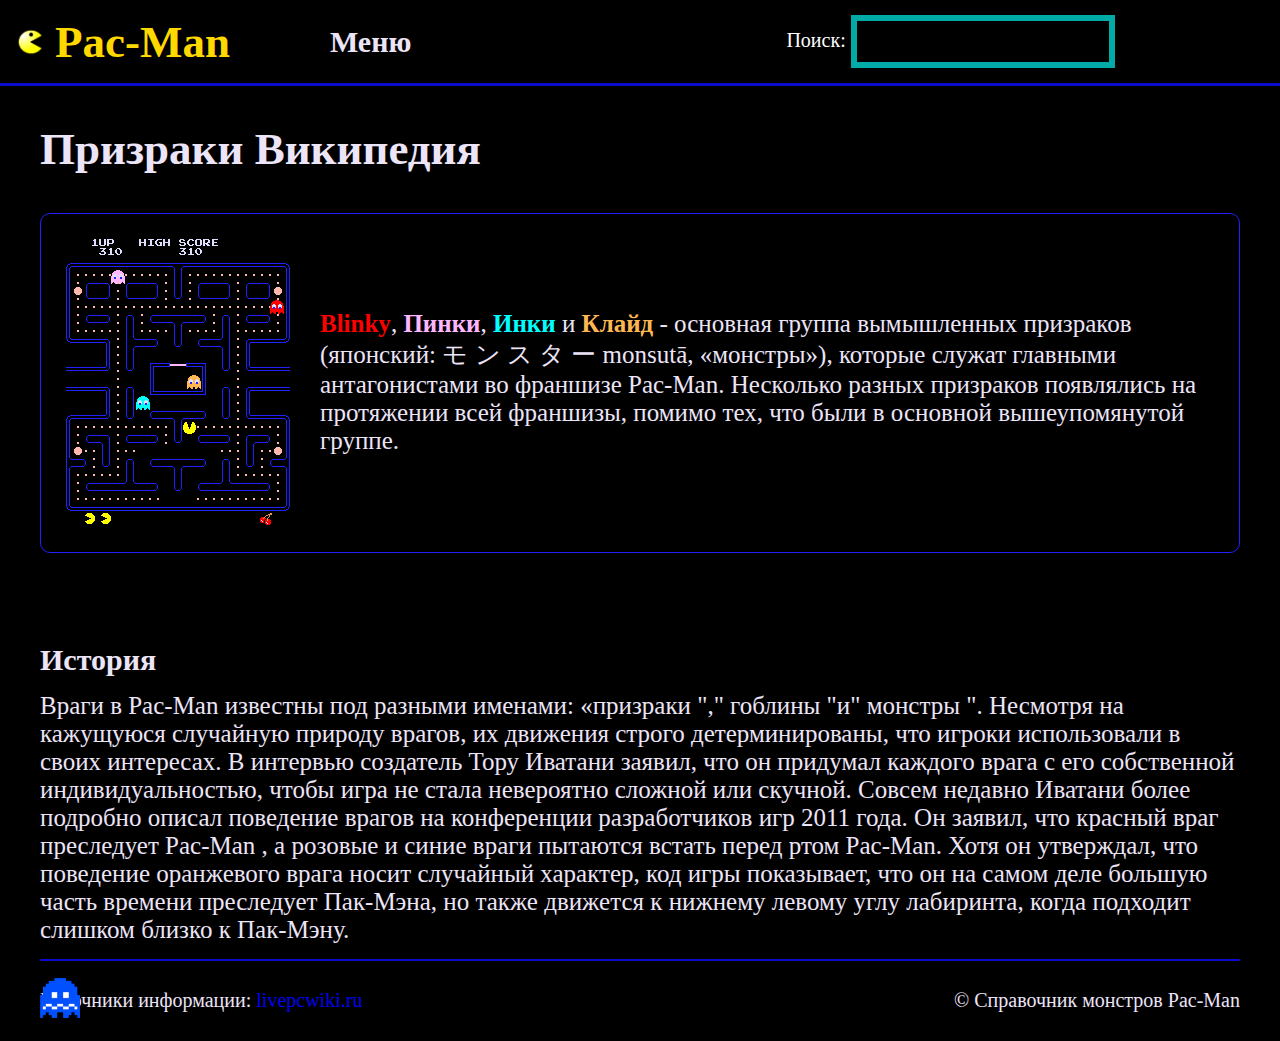
<file: index.html>
<!DOCTYPE html>
<html lang="ru">
<head>
    <meta charset="UTF-8">
    <link rel="stylesheet" href="assets/style.css">
    <title>Pac-Man Wiki</title>
    <meta name="viewport" content="width=device-width">
</head>
<body>

<header class="header">
    <div class="header__inner">

        <div class="logo">
            <img src="assets/img/pacman_logo1.png" alt="Логотип Pac-Man" class="logo__img">
            <h1 class="heading">
                Pac-Man
            </h1>
        </div>

        <div class="menu">
            <h4 class="menu__title">
                Меню
            </h4>
            <nav class="nav">
                <a href="index.html" class="nav__link">Главная</a>
                <a href="monsters.html" class="nav__link">Монстры</a>
            </nav>
        </div>

        <div class="search">
            <label>
                Поиск:
                <input type="text" class="search__input">
            </label>
        </div>

    </div>
</header>

<div class="container">

    <main class="main">
        <div class="main-container">
            <h2 class="main__heading">
                Призраки Википедия
            </h2>

            <article class="info">

                <h5 class="info__title">
                    Призраки
                </h5>

                <img src="assets/img/main_img.png" alt="Игра Pac-Man" class="info__img">

                <div class="info__text">
                    <span class="red">Blinky</span>, <span class="pink">Пинки</span>, <span class="inky">Инки</span> и <span class="clayd">Клайд</span> - основная группа вымышленных призраков (японский: モ ン ス タ ー monsutā, «монстры»), которые служат главными антагонистами во франшизе Pac-Man. Несколько разных призраков появлялись на протяжении всей франшизы, помимо тех, что были в основной вышеупомянутой группе.
                </div>
            </article>

            <article class="history">

                <h5 class="history__title">
                    История
                </h5>

                <div class="history__content">
                    Враги в Pac-Man известны под разными именами: «призраки "," гоблины "и" монстры ". Несмотря на кажущуюся случайную природу врагов, их движения строго детерминированы, что игроки использовали в своих интересах. В интервью создатель Тору Иватани заявил, что он придумал каждого врага с его собственной индивидуальностью, чтобы игра не стала невероятно сложной или скучной. Совсем недавно Иватани более подробно описал поведение врагов на конференции разработчиков игр 2011 года. Он заявил, что красный враг преследует Pac-Man , а розовые и синие враги пытаются встать перед ртом Pac-Man. Хотя он утверждал, что поведение оранжевого врага носит случайный характер, код игры показывает, что он на самом деле большую часть времени преследует Пак-Мэна, но также движется к нижнему левому углу лабиринта, когда подходит слишком близко к Пак-Мэну.
                </div>

            </article>
        </div>
    </main>

    <footer class="footer">
        <div class="footer__inner">
            <div class="source-info">
                Источники информации: <a class="source-info__link" href="https://livepcwiki.ru/">livepcwiki.ru</a>
            </div>

            <div class="company">&copy; Справочник монстров Pac-Man</div>
            <div class="footer__wrapper-img">
                <img src="assets/img/ghost_blue.png" alt="Синий призрак" class="footer__img">
            </div>
        </div>
    </footer>
</div>


</body>
</html>
</file>
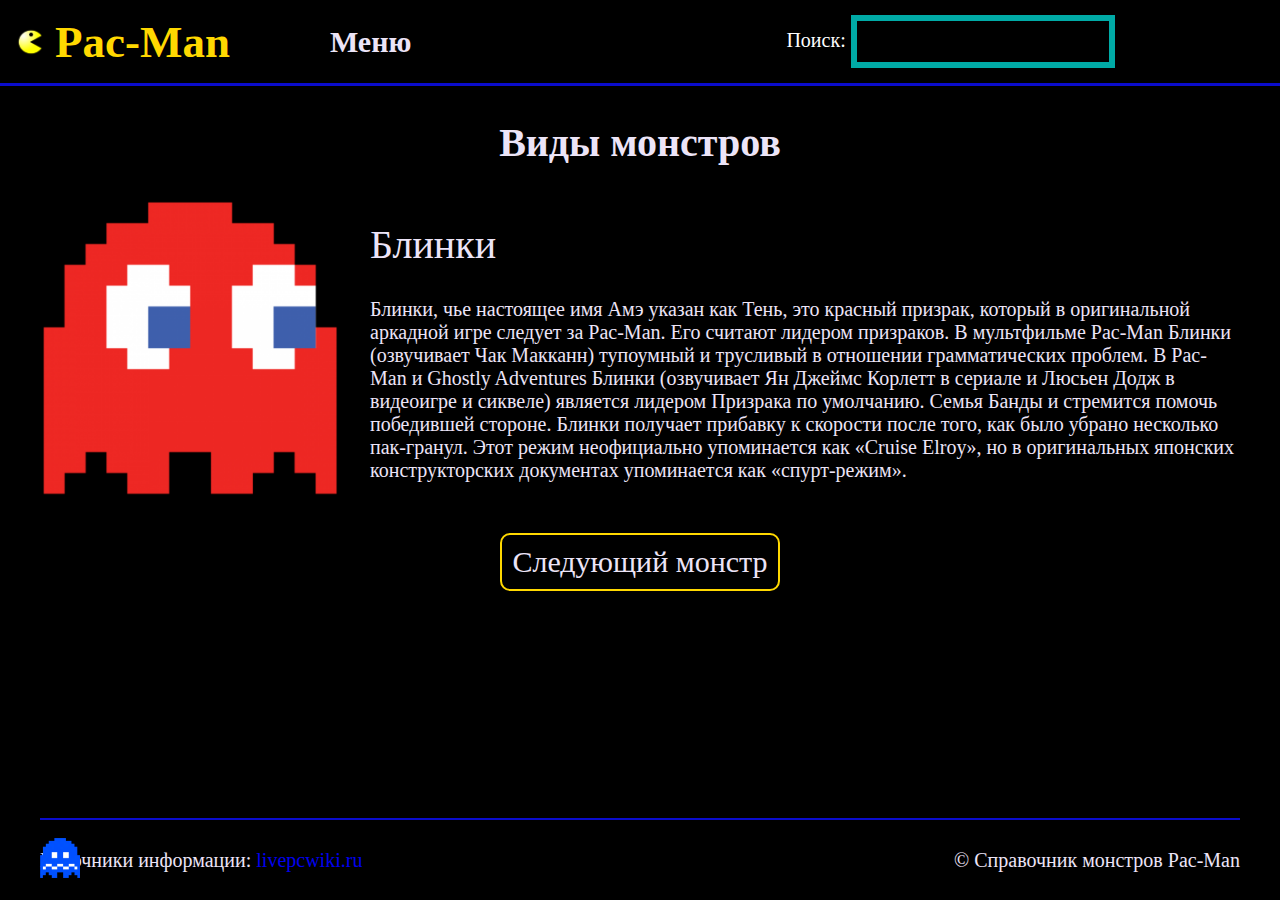
<file: monsters.html>
<!DOCTYPE html>
<html lang="ru">
<head>
    <meta charset="UTF-8">
    <link rel="stylesheet" href="assets/style.css">
    <link rel="stylesheet" href="assets/monsters.css">
    <title>Справочник монстров Pac-Man</title>
    <meta name="viewport" content="width=device-width">
</head>
<body>

<header class="header">
    <div class="header__inner">

        <div class="logo">
            <img src="assets/img/pacman_logo1.png" alt="Логотип Pac-Man" class="logo__img">
            <h1 class="heading">
                Pac-Man
            </h1>
        </div>

        <div class="menu">
            <h4 class="menu__title">
                Меню
            </h4>
            <nav class="nav">
                <a href="index.html" class="nav__link">Главная</a>
                <a href="monsters.html" class="nav__link">Монстры</a>
            </nav>
        </div>

        <div class="search">
            <label>
                Поиск:
                <input type="text" class="search__input">
            </label>
        </div>

    </div>
</header>


<article class="slider">
    <div class="container">
        <div class="slider__inner">
            <h2 class="slider__title">
                Виды монстров
            </h2>

            <input id="slide1" name="controller" type="radio" class="input-controller" checked>
            <input id="slide2" name="controller" type="radio" class="input-controller">
            <input id="slide3" name="controller" type="radio" class="input-controller">
            <input id="slide4" name="controller" type="radio" class="input-controller">



            <div class="slide slide1 ">
                <div class="slider__wrapper-img">
                    <img class="slider__img" src="assets/img/blinky.png" alt="Блинки">
                </div>
                <div class="slide__text">
                    <div class="slide__title">
                        Блинки
                    </div>
                    <div class="slide__description">
                        Блинки, чье настоящее имя Амэ указан как Тень, это красный призрак, который в оригинальной
                        аркадной игре следует за Pac-Man. Его считают лидером призраков. В мультфильме Pac-Man Блинки (озвучивает Чак Макканн) тупоумный и трусливый в отношении грамматических проблем. В Pac-Man и Ghostly Adventures Блинки (озвучивает Ян Джеймс Корлетт в сериале и Люсьен Додж в видеоигре и сиквеле) является лидером Призрака по умолчанию. Семья Банды и стремится помочь победившей стороне. Блинки получает прибавку к скорости после того, как было убрано несколько пак-гранул. Этот режим неофициально упоминается как «Cruise Elroy», но в оригинальных японских конструкторских документах упоминается как «спурт-режим».
                    </div>
                </div>
            </div>

            <div class="slide slide2">
                <div class="slider__wrapper-img">
                    <img class="slider__img" src="assets/img/pinky.png" alt="Блинки">
                </div>
                <div class="slide__text">
                    <div class="slide__title">
                        Пинки
                    </div>
                    <div class="slide__description">
                        Пинки, настоящее имя которой указано как Спиди, - розовая женщина-призрак, которая в
                        оригинальной аркадной игре использует тактику засады, чтобы расположиться перед Пакманом, чтобы окружить ему. В мультфильме Pac-Man Пинки (озвучивает Чак Макканн ) изображен как тупоумный мужчина-оборотень. В последних играх, а также в Pac-Man и Ghostly Adventures Пинки (озвученный Эшли Болл в сериале и Джулией Кливер в видеоигре и сиквеле) изображается как женщина снова влюблена в Pac-Man, что часто ставит ее в противоречие с Цилиндрией.
                    </div>
                </div>
            </div>

            <div class="slide slide3">
                <div class="slider__wrapper-img">
                    <img class="slider__img" src="assets/img/inky.png" alt="Блинки">
                </div>
                <div class="slide__text">
                    <div class="slide__title">
                        Инки
                    </div>
                    <div class="slide__description">
                        Инки, настоящее имя которого указано как Bashful, - голубой призрак, у которого в оригинальной
                        аркадной игре непостоянное настроение. Он может быть непредсказуемым. Иногда он агрессивно преследует Пакмена, как Блинки; в других случаях он прыгает вперед Пак-Мэна, как это сделал бы Пинки. Иногда он мог даже уйти, как Клайд. В мультфильме Pac-Man Инки (озвучивает Барри Гордон ) изображен тусклым и психом. В Pac-Man и Ghostly Adventures Инки (озвучивает Ли Токкар в сериале и Брайс Папенбрук в видеоигре и сиквеле) является самым молодым участником. Он самый умный, но большую часть времени ему не хватает концентрации. В Pac-Man Инки любит появляться перед лицом Pac-Man.
                    </div>
                </div>
            </div>

            <div class="slide slide4">
                <div class="slider__wrapper-img">
                    <img class="slider__img" src="assets/img/clayd.png" alt="Блинки">
                </div>
                <div class="slide__text">
                    <div class="slide__title">
                        Клайд
                    </div>
                    <div class="slide__description">
                        Клайд, чье настоящее имя указано как Поки, - оранжевый призрак, который в оригинальной аркадной
                        игре ведет себя глупо. Он будет преследовать Пакмана в манере Блинки, но уйдет в свой домашний угол, когда подойдет слишком близко. В г-жа Pac-Man , этого призрака зовут Сью, а в мл. Pac-Man , этого призрака зовут Тим. В мультсериале Клайд (озвучивает Нил Росс ) является лидером группы. В последних играх, а также в Pac-Man и Ghostly Adventures Клайд (озвученный Брайаном Драммондом в сериале, а также в видеоигре и сиквеле) изображен как большое привидение, простое, но не лишенное интеллекта. и аппетит у него такой же, как у Пакмана. Ему не хватает коварной натуры своих братьев и сестер и он внимателен к другим.
                    </div>
                </div>
            </div>


            <div class="buttons">
                <label for="slide1" class="slider-label1 label-controller">Следующий монстр</label>
                <label for="slide2" class="slider-label2 label-controller">Следующий монстр</label>
                <label for="slide3" class="slider-label3 label-controller">Следующий монстр</label>
                <label for="slide4" class="slider-label4 label-controller">Следующий монстр</label>
            </div>

        </div>
    </div>
</article>


<footer class="footer">
    <div class="container">
        <div class="footer__inner">
            <div class="source-info">
                Источники информации: <a class="source-info__link" href="https://livepcwiki.ru/">livepcwiki.ru</a>
            </div>

            <div class="company">&copy; Справочник монстров Pac-Man</div>
            <div class="footer__wrapper-img">
                <img src="assets/img/ghost_blue.png" alt="Синий призрак" class="footer__img">
            </div>
        </div>
    </div>

</footer>

</body>
</html>
</file>
<file: assets/style.css>
body {
    background: black;
    font-size: 15px;
    margin: 0;
    padding: 0;
}

html, body {
    height: 100%;
}

a {
    text-decoration: none;
}

.container {
    max-width: 1200px;
    margin: 0 auto;
    min-height: 100%;
    /*position: relative;*/
    display: flex;
    flex-direction: column;
}

/* Header */

.header__inner {
    padding: 15px;
    display: flex;
    align-items: center;
    border-bottom: 3px solid #0a0ccc;
}

.logo {
    display: flex;
    align-items: center;
    margin-right: 100px;
    white-space: nowrap;
}

.logo__img {
    width: 30px;
    height: 30px;
    margin-right: 10px;
}

.heading {
    font-size: 45px;
    color: #ffd800;
    margin: 0;
}

.menu {
    margin-right: 30%;
    position: relative;
}

.menu__title {
    display: block;
    color: #ece4f7;
    font-size: 30px;
    margin: 0;
}

.nav {
    width: 150px;
    position: absolute;
    display: none;
    /*display: flex;*/
    flex-direction: column;
    background: #0a0ccc;
    padding: 10px;
}

.nav__link {
    font-size: 25px;
    color: black;
    margin: 15px;
}

.nav__link:hover {
    border-bottom: 2px solid black;
}


.menu:hover .nav {
    display: flex;
    background: #ece4f7;
}



.search {
    color: white;
    font-size: 20px;
}

.search__input {
    padding: 10px;
    border: 6px solid #00aaa6 ;
    background: black;
    outline: none;
    color: #0a0ccc;
    font-size: 18px;
}

/* Header END */

/* Main */

.main {
    color: #ece4f7;
    font-size: 25px;
    margin-bottom: 15px;
    flex: 1 1 auto;
}

.main-container {
    display: flex;
    flex-direction: column;
}

.main__heading {
    font-size: 45px;
}

.info {
    display: flex;
    align-items: center;
    margin-bottom: 40px;

    padding: 25px;

    border: 1px solid #2121ff;

    border-radius: 10px;
}

.info__title {
    display: none;
}

.info__img {
    display: block;
    margin-right: 30px;
}

.red {
    font-weight: bold;
    color: red;
}

.pink {
    font-weight: bold;
    color: #ffb8ff;
}

.inky {
    font-weight: bold;
    color: #01ffff;
}

.clayd {
    font-weight: bold;
    color: #ffb851;
}

.history {

}

.history__title {
    font-size: 30px;
    margin-bottom: 15px;
}

/* Main END */

/* Footer */


.footer {
    color: #ece4f7;
    font-size: 20px;

    flex: 0 0 auto;
}

.footer__inner {
    display: flex;
    justify-content: space-between;
    align-items: center;
    height: 80px;
    border-top: 2px solid #0a0ccc;
    position: relative;
}

.footer__wrapper-img {
    position: absolute;

    animation: 10s infinite linear;
    animation-name: move-ghost;
}

@keyframes move-ghost {
    0% {
        transform: translate(-400px, 0);
    }
    100% {
        transform: translate(1500px, 0);
    }
}


.footer__img {
    width: 40px;
    height: 40px;
}

/* Footer END */


@media (max-width: 1200px) {
    .container {
        max-width: 970px;
    }

    .footer__wrapper-img {
        display: none;
    }

/*  Header  */

    .logo {
        margin-right: 30px;
    }

    .menu  {
        margin-right: 20%;
    }

/*  Header END*/

}

@media (max-width: 940px) {

    .container {
        max-width: 600px;
    }

    .logo {
        margin-right: 5px;
    }

    .heading {
        font-size: 30px;
    }

    .menu  {
        margin-right: 200px;
    }

    .menu__title {
        font-size: 25px;
    }

    .info {
        display: flex;
        flex-direction: column;
    }

    .history {
        padding: 15px;
    }

    .history__content {
        font-size: 20px;
    }

}
@media (max-width: 710px) {
    .container {
        max-width: none;
    }

    .logo {
        margin-right: 0;
    }

    .heading {
        font-size: 20px;
    }

    .header__inner {
        justify-content: space-between;
    }

    .menu  {
        font-size: 13px;
        margin-right: 0;
    }

    .search__input {
        padding: 5px;
        width: 100px;
    }
}

@media (max-width: 445px) {
    .main__heading {
        text-align: center;
        font-size: 25px;
    }

    .heading {
        display: none;
    }
    .logo {
        display: none;
    }
}
</file>
<file: assets/monsters.css>
body {
    position: relative;
    height: 100%;
}

html, body {
    height: 100%;
}

/* Slider */

.slide {
    display: flex;
    margin-bottom: 30px;
}

.input-controller {
    display: none;
}

.slider__wrapper-img {
    margin-right: 30px;
}

.slider__img {
    width: 300px;
    height: 300px;

}

.slider__inner {
    display: flex;
    justify-content: center;
    flex-direction: column;
    align-items: center;
}

.slider__title {
    color: #ece4f7;
    font-size: 40px;
    text-align: center;
}

.slide__text {
    display: flex;
    justify-content: center;
    flex-direction: column;
    color: #ece4f7;
}

.slide__title {
    font-size: 40px;
    margin-bottom: 30px;
}

.slide__description {
    font-size: 20px;
}

.buttons {
    color: #ece4f7;
    text-align: center;
    font-size: 30px;
}

.label-controller {
    display: none;
    padding: 10px;
    border: 2px solid #ffd800;
    border-radius: 10px;
}

.label-controller:hover {
    background: #0a0ccc;
}

.slide { display: none}

/* Обращение по ID нужно для переключения картинок */

#slide1:checked ~ .buttons .slider-label1,
#slide1:checked ~ .buttons .slider-label2,
#slide1:checked ~ .buttons .slider-label3,
#slide1:checked ~ .buttons .slider-label4 {
    display: none;
}

#slide1:checked ~ .slide1,
#slide2:checked ~ .slide2,
#slide3:checked ~ .slide3,
#slide4:checked ~ .slide4 {
    display: flex;
}

#slide1:checked ~ .buttons .slider-label2,
#slide2:checked ~ .buttons .slider-label3,
#slide3:checked ~ .buttons .slider-label4,
#slide4:checked ~ .buttons .slider-label1 {
    display: flex;
}

/* Slider END */


/* Footer */

.footer {
    position: absolute;
    bottom: 0;
    left: 0;
    right: 0;
    justify-content: center;
}

.footer__inner {
    display: flex;
    justify-content: space-between;
    align-items: center;
    height: 80px;
    border-top: 2px solid #0a0ccc;
    position: relative;
}

/* Footer END*/

@media (max-width: 1200px) {

    .slider {
        margin-bottom: 500px;
    }

    .slider__title {
        margin: 10px;
        font-size: 30px;
    }

    .slider__img {
        width: 200px;
        height: 200px;
    }

}


@media (max-width: 940px) {

    .slide {
        padding: 5px;
        flex-direction: column;
        align-items: center;
    }

    .slider__img {
        width: 50px;
        height: 50px;
    }

    .slide__description {
        font-size: 15px;
    }
}

@media (max-width: 530px) {
    .slider__title {
        display: none;
    }



    .slider__inner {
        padding: 10px;
    }

    .label-controller {
        font-size: 20px;
    }

    .source-info {
        font-size: 20px;
    }


}

@media (max-width: 445px) {
    .slider {
        margin-bottom: 10px;
    }
    .footer {
        position: static;
    }
}
</file>
